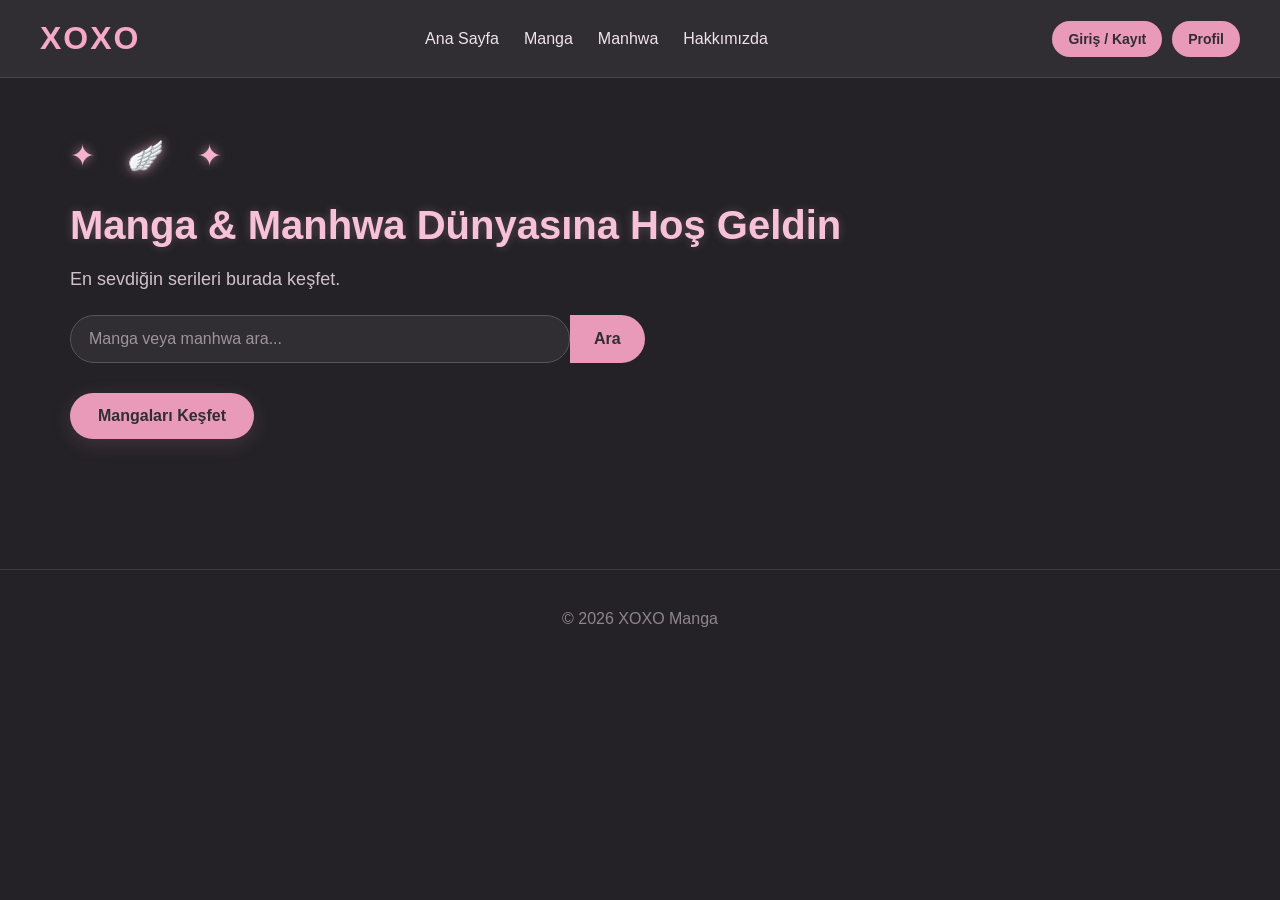
<file: index.html>
<!DOCTYPE html>
<html lang="tr">

<head>
    <meta charset="UTF-8">
    <meta name="viewport" content="width=device-width, initial-scale=1.0">

    <title>XOXO Manga</title>
    <meta name="description" content="XOXO Manga - Manga ve Manhwa dünyasını keşfet.">

    <link rel="stylesheet" href="style.css">
</head>

<body>

<header>
    <div class="header-inner">

        <a href="index.html" class="logo">XOXO</a>

        <nav>
            <a href="index.html">Ana Sayfa</a>
            <a href="manga.html">Manga</a>
            <a href="manhwa.html">Manhwa</a>
            <a href="hakkimizda.html">Hakkımızda</a>
        </nav>

        <div class="account-area">
            <a href="auth.html" class="login-button">Giriş / Kayıt</a>
            <a href="profil.html" class="profile-button">Profil</a>
        </div>

    </div>
</header>


<main>

    <section class="hero">

        <div class="angel-decoration">
            ✦ 🪽 ✦
        </div>

        <h2>Manga & Manhwa Dünyasına Hoş Geldin</h2>

        <p>
            En sevdiğin serileri burada keşfet.
        </p>

        <div class="search-box">
            <input
                type="text"
                placeholder="Manga veya manhwa ara..."
                id="searchInput"
            >

            <button onclick="searchManga()">
                Ara
            </button>
        </div>

        <a href="manga.html" class="explore-button">
            Mangaları Keşfet
        </a>

    </section>

</main>


<footer>
    <p>© 2026 XOXO Manga</p>
</footer>


<script>
function searchManga() {

    const search = document
        .getElementById("searchInput")
        .value
        .trim();

    if (search !== "") {
        window.location.href =
            "manga.html?search=" + encodeURIComponent(search);
    } else {
        window.location.href = "manga.html";
    }
}
</script>

</body>
</html>
</file>
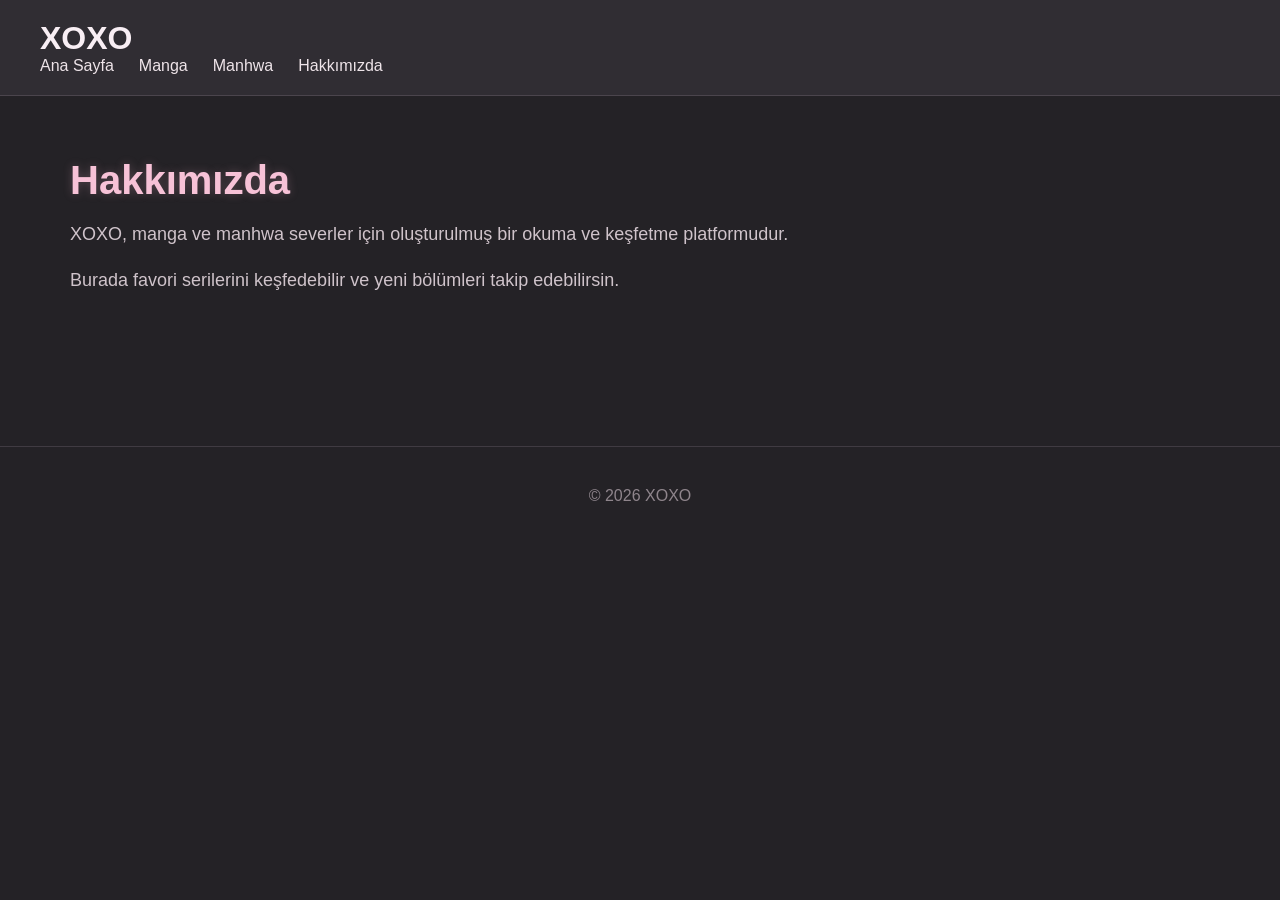
<file: hakkimizda.html>
<!DOCTYPE html>
<html lang="tr">

<head>
    <meta charset="UTF-8">
    <meta name="viewport" content="width=device-width, initial-scale=1.0">

    <title>Hakkımızda | XOXO</title>

    <link rel="stylesheet" href="style.css">
</head>

<body>

<header>

    <h1>XOXO</h1>

    <nav>
        <a href="index.html">Ana Sayfa</a>
        <a href="manga.html">Manga</a>
        <a href="manhwa.html">Manhwa</a>
        <a href="hakkimizda.html">Hakkımızda</a>
    </nav>

</header>


<main>

    <section class="hero">

        <h2>Hakkımızda</h2>

        <p>
            XOXO, manga ve manhwa severler için oluşturulmuş
            bir okuma ve keşfetme platformudur.
        </p>

        <p>
            Burada favori serilerini keşfedebilir ve
            yeni bölümleri takip edebilirsin.
        </p>

    </section>

</main>


<footer>

    <p>© 2026 XOXO</p>

</footer>

</body>
</html>
</file>
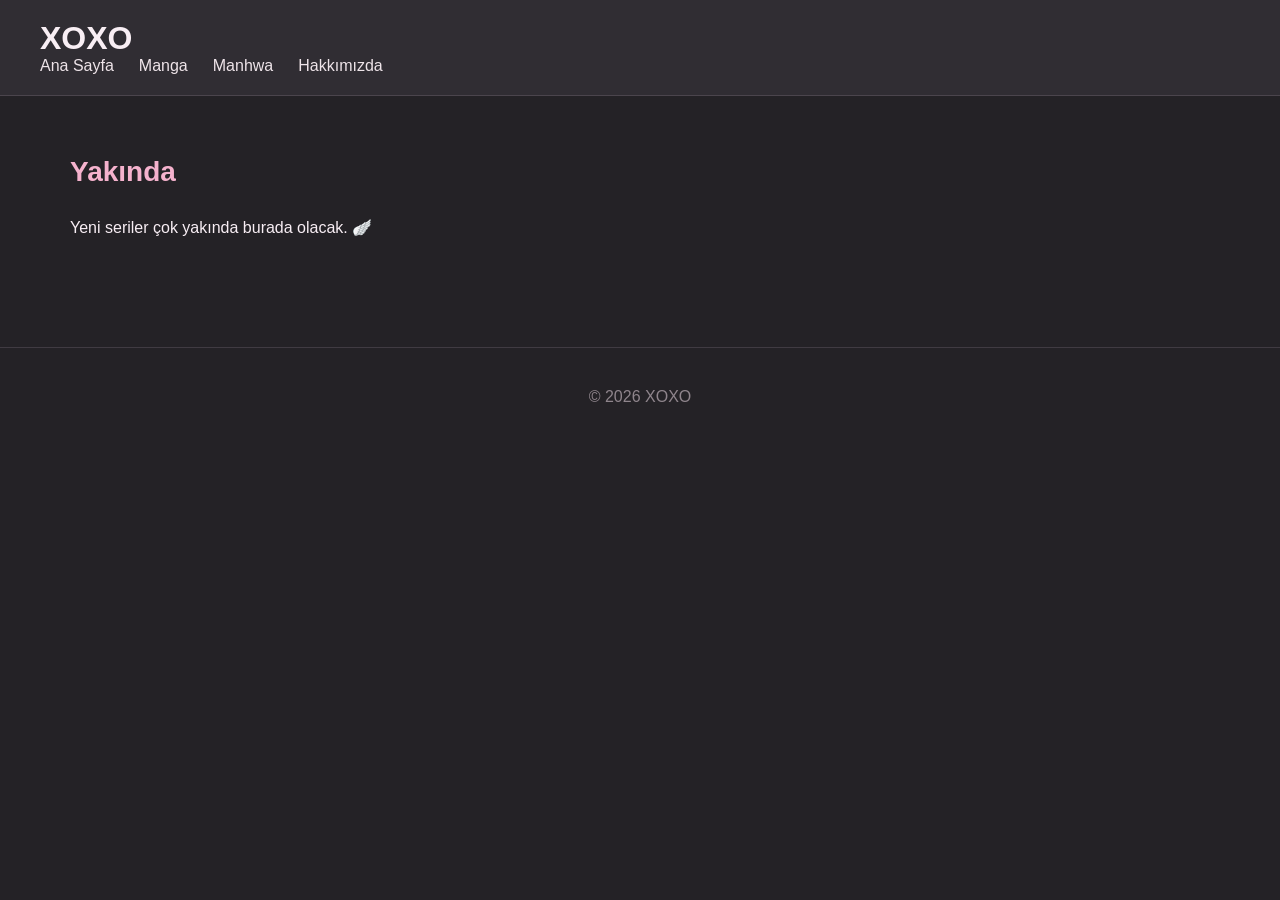
<file: manhwa.html>
<!DOCTYPE html>
<html lang="tr">

<head>

    <meta charset="UTF-8">

    <meta name="viewport"
          content="width=device-width, initial-scale=1.0">

    <title>Manga | XOXO</title>

    <link rel="stylesheet" href="style.css">

</head>

<body>

<header>

    <h1>XOXO</h1>

    <nav>

        <a href="index.html">Ana Sayfa</a>

        <a href="manga.html">Manga</a>

        <a href="manhwa.html">Manhwa</a>

        <a href="hakkimizda.html">Hakkımızda</a>

    </nav>

</header>


<main>
<section class="manga-section">

    <h2>Yakında</h2>

    <p>Yeni seriler çok yakında burada olacak. 🪽</p>

</section>


</main>


<footer>

    <p>© 2026 XOXO</p>

</footer>

</body>
</html>
</file>
<file: style.css>
* {
    box-sizing: border-box;
    margin: 0;
    padding: 0;
}

html {
    width: 100%;
    overflow-x: hidden;
}

body {
    width: 100%;
    min-height: 100vh;
    background: #242226;
    color: #f8eef4;
    font-family: Arial, sans-serif;
    overflow-x: hidden;
}

/* =========================
   ÜST MENÜ
========================= */

header {
    background: #302d33;
    padding: 20px 40px;
    border-bottom: 1px solid #4b454d;
}

.header-inner {
    max-width: 1300px;
    margin: auto;

    display: flex;
    align-items: center;
    justify-content: space-between;
    gap: 25px;
}

.logo {
    color: #f5a9c7;
    font-size: 32px;
    font-weight: bold;
    letter-spacing: 2px;
    text-decoration: none;
    white-space: nowrap;
}

nav {
    display: flex;
    align-items: center;
    gap: 25px;
}

nav a {
    color: #eee4e9;
    text-decoration: none;
    transition: 0.3s;
}

nav a:hover {
    color: #f5a9c7;
}

/* =========================
   HESAP
========================= */

.account-area {
    display: flex;
    align-items: center;
    gap: 10px;
    white-space: nowrap;
}

.login-button,
.profile-button {
    text-decoration: none;
    color: #302d33;
    background: #e99ab9;
    padding: 10px 16px;
    border-radius: 20px;
    font-size: 14px;
    font-weight: bold;
    transition: 0.3s;
}

.login-button:hover,
.profile-button:hover {
    background: #f5bfd4;
    transform: translateY(-2px);
}

/* =========================
   ANA
========================= */

main {
    width: 100%;
    max-width: 1200px;
    margin: auto;
}

/* =========================
   HERO
========================= */

.hero {
    padding: 60px 30px 80px;
}

.angel-decoration {
    color: #f5b2cd;
    font-size: 24px;
    letter-spacing: 10px;
    margin-bottom: 20px;

    text-shadow:
        0 0 8px rgba(245, 178, 205, 0.5),
        0 0 18px rgba(245, 178, 205, 0.25);
}

.hero h2 {
    color: #f7c2d7;
    font-size: 40px;
    line-height: 1.2;
    margin-bottom: 20px;

    text-shadow:
        0 0 10px rgba(245, 178, 205, 0.25);
}

.hero p {
    color: #cfc3ca;
    font-size: 18px;
    margin-bottom: 25px;
}

/* =========================
   ARAMA
========================= */

.search-box {
    display: flex;
    width: 100%;
    max-width: 600px;
    margin-bottom: 25px;
}

.search-box input {
    flex: 1;
    min-width: 0;

    padding: 14px 18px;

    background: #302d33;
    color: #f8eef4;

    border: 1px solid #5a515b;
    border-radius: 25px 0 0 25px;

    outline: none;
    font-size: 16px;
}

.search-box input::placeholder {
    color: #a99da6;
}

.search-box input:focus {
    border-color: #e99ab9;
}

.search-box button {
    background: #e99ab9;
    color: #302d33;

    border: none;
    padding: 14px 24px;

    border-radius: 0 25px 25px 0;

    font-size: 16px;
    font-weight: bold;

    cursor: pointer;
    transition: 0.3s;
}

.search-box button:hover {
    background: #f5bfd4;
}

/* =========================
   KEŞFET BUTONU
========================= */

.explore-button {
    display: inline-block;

    background: #e99ab9;
    color: #302d33;

    text-decoration: none;

    padding: 14px 28px;

    border-radius: 30px;

    font-size: 16px;
    font-weight: bold;

    transition: 0.3s;

    box-shadow:
        0 5px 20px rgba(233, 154, 185, 0.15);
}

.explore-button:hover {
    background: #f5bfd4;
    transform: translateY(-2px);

    box-shadow:
        0 8px 20px rgba(233, 154, 185, 0.25);
}

/* =========================
   MANGA
========================= */

.manga-section {
    padding: 60px 30px;
}

.manga-section h2 {
    color: #f5b2cd;
    margin-bottom: 30px;
    font-size: 28px;
}

.manga-container {
    display: flex;
    gap: 25px;
    flex-wrap: wrap;
}

.manga-card {
    background: #302d33;
    width: 200px;
    padding-bottom: 15px;

    border-radius: 15px;
    overflow: hidden;

    border: 1px solid #49434b;
    transition: 0.3s;
}

.manga-card:hover {
    transform: translateY(-7px);
    border-color: #e99ab9;

    box-shadow:
        0 10px 30px rgba(233, 154, 185, 0.2);
}

.cover {
    height: 280px;

    background: #403b42;

    display: flex;
    justify-content: center;
    align-items: center;

    color: #b9adb5;
    font-size: 14px;
}

.manga-card h3 {
    padding: 15px 15px 5px;
    color: #f5dce7;
}

.manga-card p {
    padding: 0 15px;
    color: #c2b5bd;
}

/* =========================
   FOOTER
========================= */

footer {
    text-align: center;

    padding: 40px;
    margin-top: 50px;

    color: #8f858c;

    border-top: 1px solid #403b42;
}

/* ==================================================
   MOBİL
================================================== */

@media (max-width: 700px) {

    header {
        padding: 20px 15px;
    }

    .header-inner {
        flex-wrap: wrap;
        justify-content: center;
        gap: 18px;
    }

    .logo {
        width: 100%;
        text-align: center;
        font-size: 38px;
    }

    nav {
        width: 100%;
        justify-content: center;
        flex-wrap: wrap;
        gap: 10px 18px;
    }

    nav a {
        font-size: 16px;
    }

    .account-area {
        width: 100%;
        justify-content: center;
    }

    .login-button,
    .profile-button {
        padding: 9px 14px;
    }

    /* HERO */

    .hero {
        padding: 35px 18px 55px;
        text-align: center;
    }

    .angel-decoration {
        font-size: 21px;
        margin-bottom: 25px;
    }

    .hero h2 {
        font-size: 34px;
        line-height: 1.18;
        margin-bottom: 18px;
    }

    .hero p {
        font-size: 17px;
        line-height: 1.5;
        margin-bottom: 25px;
    }

    /* ARAMA */

    .search-box {
        width: 100%;
        margin: 0 auto 25px;
    }

    .search-box input {
        width: 100%;
        font-size: 15px;
        padding: 13px 14px;
    }

    .search-box button {
        padding: 13px 17px;
        font-size: 15px;
    }

    .explore-button {
        font-size: 15px;
        padding: 13px 22px;
    }

    /* MANGA */

    .manga-section {
        padding: 35px 18px;
    }

    .manga-section h2 {
        font-size: 27px;
    }

    .manga-container {
        flex-direction: column;
        align-items: center;
    }

    .manga-card {
        width: 100%;
        max-width: 350px;
    }

    /* FOOTER */

    footer {
        padding: 30px 15px;
    }
}

/* ==================================================
   ÇOK KÜÇÜK TELEFONLAR
================================================== */

@media (max-width: 400px) {

    .hero h2 {
        font-size: 29px;
    }

    .hero p {
        font-size: 16px;
    }

    nav {
        gap: 8px 12px;
    }

    nav a {
        font-size: 15px;
    }

    .account-area {
        gap: 7px;
    }

    .login-button,
    .profile-button {
        font-size: 13px;
        padding: 8px 11px;
    }

    .search-box button {
        padding: 13px 14px;
    }
}
.search-box {
    margin-bottom: 30px;
}

.search-box input {
    width: 100%;
    max-width: 500px;
    padding: 14px 18px;
    border: 1px solid #5a535c;
    border-radius: 25px;
    background: #302d33;
    color: #fff;
    font-size: 16px;
    outline: none;
    box-sizing: border-box;
}

.search-box input:focus {
    border-color: #e995ba;
    box-shadow: 0 0 12px rgba(233, 149, 186, 0.15);
}

.search-box input::placeholder {
    color: #9f949c;
}
.profile-page {
    min-height: 100vh;
    display: flex;
    justify-content: center;
    align-items: flex-start;
    padding: 60px 20px;
}

.profile-box {
    width: 440px;
    max-width: 100%;
    padding: 40px;
    background: #302d32;
    border: 1px solid #514c54;
    border-radius: 28px;
    text-align: center;
    box-sizing: border-box;
}

.angel-decoration {
    font-size: 30px;
    margin-bottom: 28px;
    letter-spacing: 12px;
}

.avatar-wrapper {
    width: 150px;
    height: 150px;
    margin: 0 auto 18px;
    border: 3px solid #e78bb5;
    border-radius: 50%;
    display: flex;
    justify-content: center;
    align-items: center;
    overflow: hidden;
    cursor: pointer;
    background: #302d32;
    position: relative;
    box-sizing: border-box;
}

.avatar-wrapper:hover {
    box-shadow: 0 0 20px rgba(231, 139, 181, 0.35);
}

#avatarPreview {
    width: 100%;
    height: 100%;
    display: none;
    object-fit: cover;
    border-radius: 50%;
}

.avatar-placeholder {
    font-size: 55px;
    user-select: none;
}

#avatarFileName {
    min-height: 20px;
    margin: 8px 0 20px;
    color: #d6bde0;
    font-size: 14px;
    overflow: hidden;
    text-overflow: ellipsis;
    white-space: nowrap;
}

.profile-box h2 {
    color: #ed91bc;
    font-size: 34px;
    margin: 10px 0 15px;
}

.user-email {
    color: #c8b5d0;
    font-size: 16px;
    margin-bottom: 25px;
}

#username {
    width: 100%;
    height: 58px;
    box-sizing: border-box;
    padding: 0 18px;
    border-radius: 17px;
    border: 1px solid #5a535d;
    background: #211f22;
    color: white;
    font-size: 17px;
    outline: none;
    margin-bottom: 16px;
}

#username:focus {
    border-color: #e78bb5;
}

#saveBtn,
.logout-btn {
    width: 100%;
    height: 58px;
    border: 0;
    border-radius: 30px;
    font-size: 18px;
    font-weight: bold;
    cursor: pointer;
}

#saveBtn {
    background: #e78bb5;
    color: #201d20;
}

#saveBtn:hover {
    background: #f09bc5;
}

.logout-btn {
    margin-top: 10px;
    background: #454047;
    color: #f5dce9;
}

.logout-btn:hover {
    background: #514b53;
}

#message {
    min-height: 24px;
    margin-top: 20px;
    color: #ed91bc;
    font-size: 16px;
}

@media (max-width: 600px) {
    .profile-page {
        padding: 30px 15px;
    }

    .profile-box {
        padding: 28px 20px;
    }
}
.profile-avatar {
    width: 100px;
    height: 100px;
    margin: 0 auto 15px;
    border-radius: 50%;
    background: #403b42;
    display: flex;
    align-items: center;
    justify-content: center;
    font-size: 42px;
    border: 2px solid #e995ba;
}

#avatarInput {
    width: 100%;
    max-width: 300px;
    margin: 0 auto 20px;
    color: #cfc3ca;
    font-size: 14px;
}
</file>
